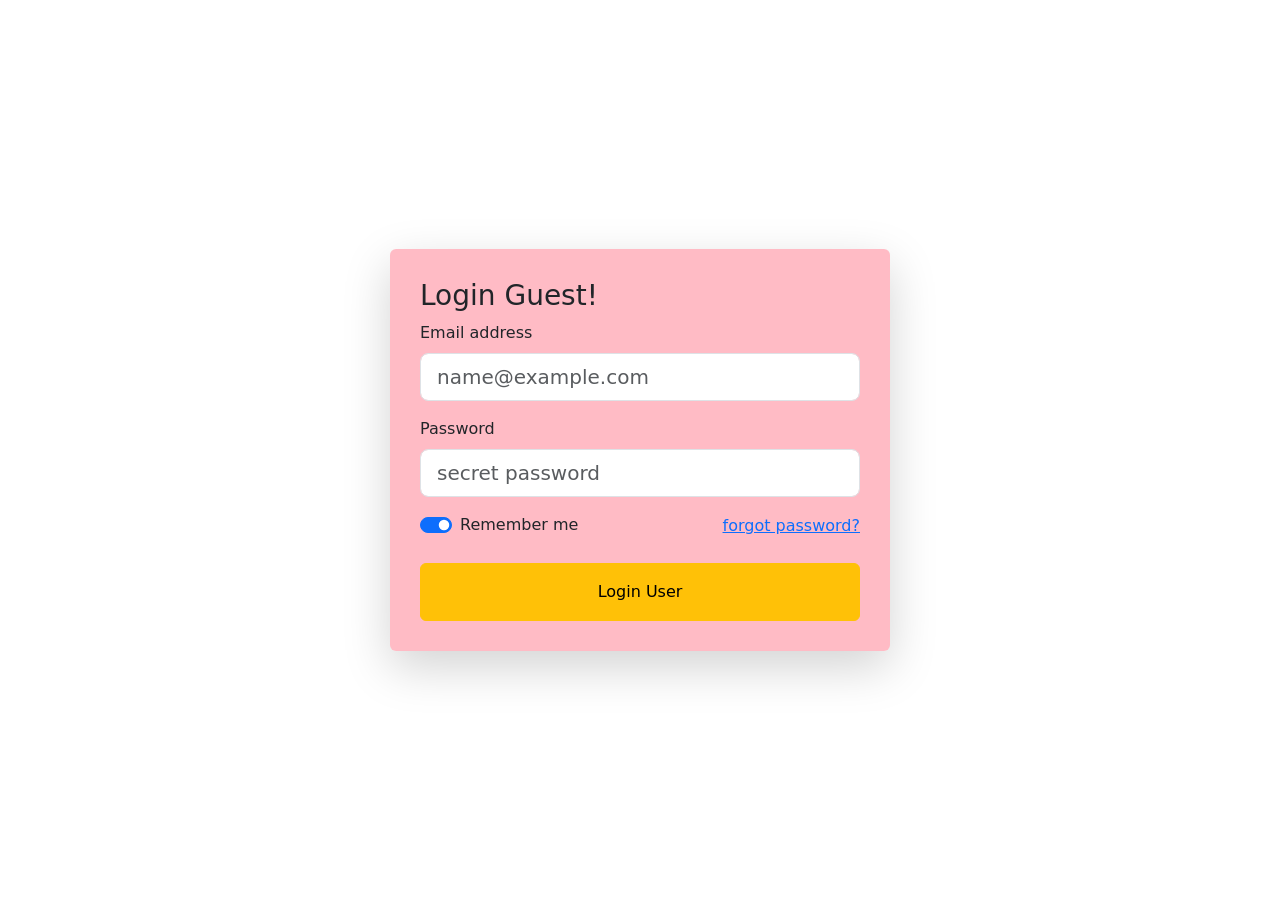
<file: login.html>
<!doctype html>
<html lang="en">

<head>
    <meta charset="utf-8">
    <meta name="viewport" content="width=device-width, initial-scale=1">
    <title>Bootstrap demo</title>
    <link href="https://cdn.jsdelivr.net/npm/bootstrap@5.3.8/dist/css/bootstrap.min.css" rel="stylesheet"
        integrity="sha384-sRIl4kxILFvY47J16cr9ZwB07vP4J8+LH7qKQnuqkuIAvNWLzeN8tE5YBujZqJLB" crossorigin="anonymous">

    <link rel="stylesheet" href="./css/styles.css">
</head>

<body class="login-page">
    <div class="container">
        <div class="form-box d-flex justify-content-center align-items-center">
            <div class="login-form shadow-lg rounded-2">
                <h3>Login Guest!</h3>
                <form>
                    <div class="mb-3">
                        <label for="emailadd" class="form-label">Email address</label>
                        <input type="email" class="form-control form-control-lg" id="emailadd"
                            placeholder="name@example.com">
                    </div>
                    <div class="mb-3">
                        <label for="pass" class="form-label">Password</label>
                        <input type="password" class="form-control form-control-lg" id="pass"
                            placeholder="secret password">
                    </div>
                    <div class="d-flex justify-content-between align-items-center mb-4">
                        <div class="form-check form-switch">
                            <input class="form-check-input" type="checkbox" role="switch" id="switchCheckChecked"
                                checked>
                            <label class="form-check-label" for="switchCheckChecked">Remember me</label>
                        </div>
                        <a href="#">forgot password?</a>
                    </div>
                    <div class="d-grid gap-2">
                        <button class="btn btn-warning py-3" type="submit">Login User</button>
                    </div>
                </form>
            </div>
        </div>
    </div>
    <script src="https://cdn.jsdelivr.net/npm/bootstrap@5.3.8/dist/js/bootstrap.bundle.min.js"
        integrity="sha384-FKyoEForCGlyvwx9Hj09JcYn3nv7wiPVlz7YYwJrWVcXK/BmnVDxM+D2scQbITxI"
        crossorigin="anonymous"></script>
</body>

</html>
</file>
<file: css/styles.css>
.nav-btn {
    border: 1px solid white;
    border-radius: 5px;
    padding: 10px 35px;
    text-decoration: none;
    color: white;
    font-weight: bold;
    font-size: 18px;
}

.nav-btn:hover {
    background-color: white;
    color: #ff6b81;
}

#header {
    background-color: #ff6b81;
    height: 100vh;
}

.logo-img {
    width: 135px;
}

.nav-link {
    color: white;
    font-weight: bold;
    font-size: 18px;
}

.navbar-nav {
    gap: 20px;
}

.header-left h1 {
    font-size: 50px;
    font-weight: bold;
}

.app-btn {
    border: 1px solid white;
    border-radius: 5px;
    padding: 10px 35px;
    text-decoration: none;
    color: #ff6b81;
    font-weight: bold;
    font-size: 18px;
    background-color: white;
}

.app-btn:hover {
    background-color: rgb(15, 15, 15);
    color: white;
    border: 1px solid rgb(15, 15, 15);
}

#features {
    padding: 100px 0;
    background-color: #f1f1f1;
}

.sec-heading {
    color: #ff6b81;
}

.feature-icon {
    background-color: #ff6b81;
    width: 65px;
    height: 65px;
    color: white;
    font-size: 24px;
    border-radius: 6px;
    display: flex;
    justify-content: center;
    align-items: center;
}

#stats {
    padding: 100px 0;
    background-color: #ff6b81;
    color: white;
}
.stats-nums {
    /* width: 800px; */
    margin: 0 auto;
}

#pricing {
    padding: 100px 0;
}
.price-btn {
    display: block;
    text-align: center;
    background-color: rgb(15, 15, 15);
    color: white;
    text-decoration: none;
    padding: 8px 0;
    border-radius: 5px;
    margin: 15px 0;
}
.price-btn:hover {
    background-color: #ff6b81;
}
.featureslist li {
    margin-bottom: 10px;
}
.featureslist li i {
    color: #ff6b81;
    margin-right: 8px;
}

#last-sec {
    background-color: #ff6b81;
    padding: 100px 0;
}

#footer-sec {
    padding: 100px 0;
    background-color: #081828;
}

.footer-list li {
    margin-bottom: 8px;
}
.footer-list li a {
    color: white;
    text-decoration: none;
}
.footer-list li a:hover {
    color: #ff6b81;
}

.login-form {
    width: 500px;
    background-color: #ff6b8175;
    padding: 30px;
}
.login-page {
    height: 100vh;
}
.form-box,
.login-page .container {
    height: 100%;
}
</file>
